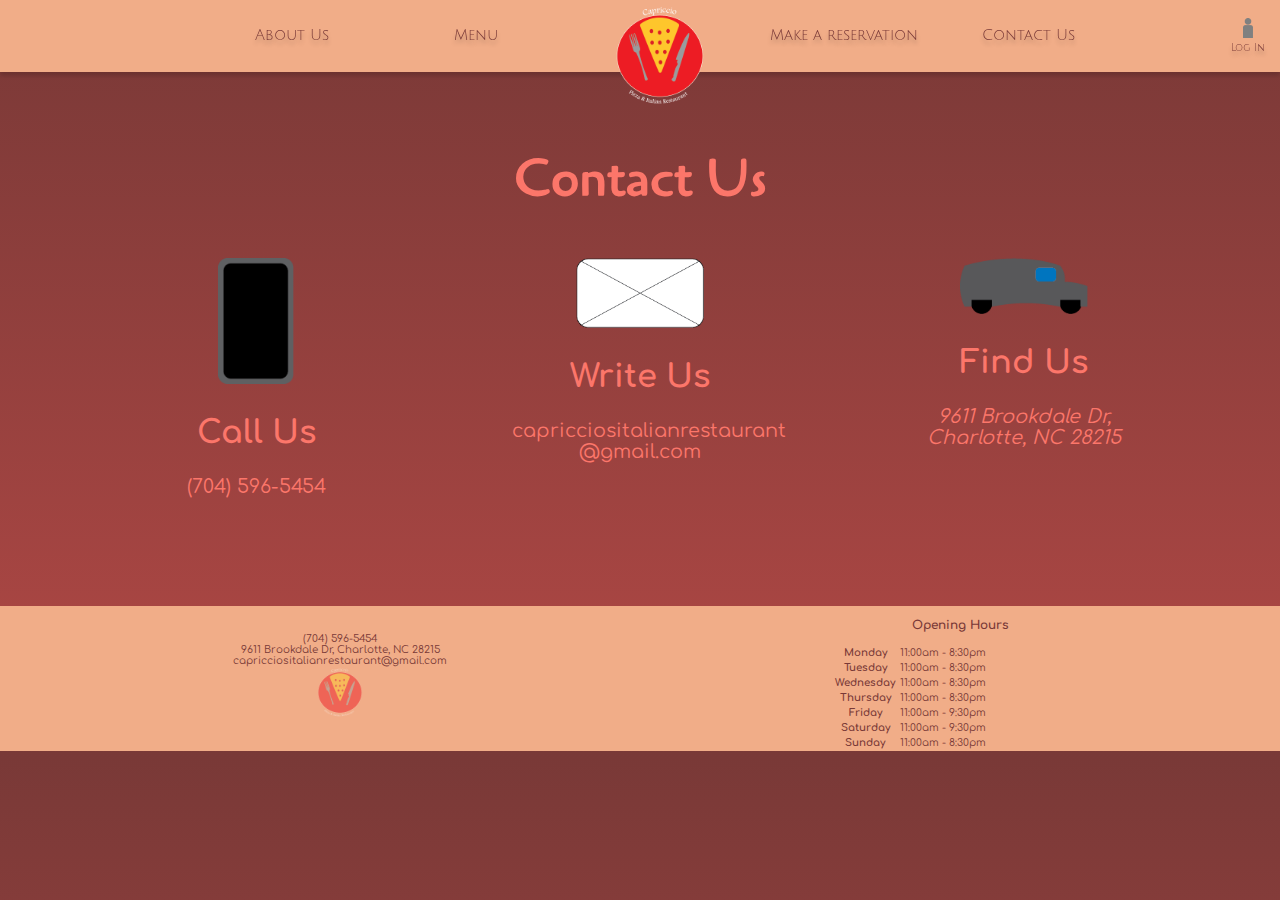
<file: contact.html>
<!DOCTYPE html>
<html lang="en">

<head>
    <meta charset="UTF-8">
    <meta http-equiv="X-UA-Compatible" content="IE=edge">
    <meta name="viewport" content="width=device-width, initial-scale=1.0">
    <link rel="stylesheet" href="./styles/main_sheet.css">
    <link rel="stylesheet" href="./styles/navbar.css">
    <link rel="stylesheet" href="./styles/contact.css">
    <link rel="stylesheet" href="./styles/footer.css">    
    <link rel="font" href="./fonts/JuliusSansOne-Regular.ttf">
    <link rel="font" href="./fonts/Comfortaa-VariableFont_wght.ttf"> 
    <!--IMPORT JQUERY-->
    <script src="https://ajax.googleapis.com/ajax/libs/jquery/3.6.1/jquery.min.js"></script>
    <script src="./scripts/navbar.js"></script>
    <title>Capriccio | Contact Us</title>
</head>


<body>

    <!--Header with Navbar present on nearly every page-->
    <header>
        <nav>
            <ul class="nav_links">
                <li class="nav_link"><a href="aboutUs.html">About Us</a></li>
                <li class="nav_link"><a href="menu.html">Menu</a></li>
                <li class ="nav_link"><a href="index.html"><img src="./images/logo.png" alt="capriccio_logo"></a></li>    
                <li class="nav_link"><a href="reservations_costumer.html">Make a reservation</a></li>
                <li class="nav_link"><a href="contact.html">Contact Us</a></li>
            </ul>
        </nav>
        <span class="log_in">
            <img src="./images/logInImage.png" alt="log_in_image">
            <a href="./logIn.html">Log In</a>
        </span>
    </header>
    
    <!--Main content of the webpage-->
    
    <main>
        <h1>Contact Us</h1>                
        <div class="container">
            <section class="element">
                <div class="img_container">
                    <img id="phone_img" class="contact_img" src="./images/phone.png" alt="phone_number">
                </div>                
                <h2>Call Us</h2>
                <p>(704) 596-5454</p>
            </section>      
            <section class="element">
                <div class="img_container">
                    <img class = "contact_img" src="./images/mail.png" alt="e_mail">
                </div>                
                <h2>Write Us</h2>
                <p>capricciositalianrestaurant
                    @gmail.com</p>
            </section>  
            <section>                
                <div class="img_container">
                    <img class = "contact_img" src="./images/car.png" alt="address">
                </div>                
                <h2>Find Us</h2>
                <address>9611 Brookdale Dr, Charlotte, NC 28215</address>
            </section>
        </div>    
    </main>

  <!---->  <!--Footer present on nearly every page-->
    <footer>
        <div class="container" >
            <section id="foot_info_sec">
                <ul>
                    <li>(704) 596-5454</li>
                    <li>9611 Brookdale Dr, Charlotte, NC 28215</li>
                    <li>capricciositalianrestaurant@gmail.com</li>
                    <li><img src="./images/logo.png" alt="logo_image"></li>
                </ul>
            </section>
            <section id="foot_hours_sec">
                <h3>Opening Hours</h3>
                <table>
                    <tr>
                        <th>Monday</th>
                        <td>11:00am - 8:30pm</td>
                    </tr>
                    <tr>
                        <th>Tuesday</th>
                        <td>11:00am - 8:30pm</td>
                    </tr>
                    <tr>
                        <th>Wednesday</th>
                        <td>11:00am - 8:30pm</td>
                    </tr>
                    <tr>
                        <th>Thursday</th>
                        <td>11:00am - 8:30pm</td>
                    </tr>
                    <tr>
                        <th>Friday</th>
                        <td>11:00am - 9:30pm</td>
                    </tr>
                    <tr>
                        <th>Saturday</th>
                        <td>11:00am - 9:30pm</td>
                    </tr>
                    <tr>
                        <th>Sunday</th>
                        <td>11:00am - 8:30pm</td>
                    </tr>
                </table>
            </section>
        </div>
    </footer>
</body>

</html>
</file>
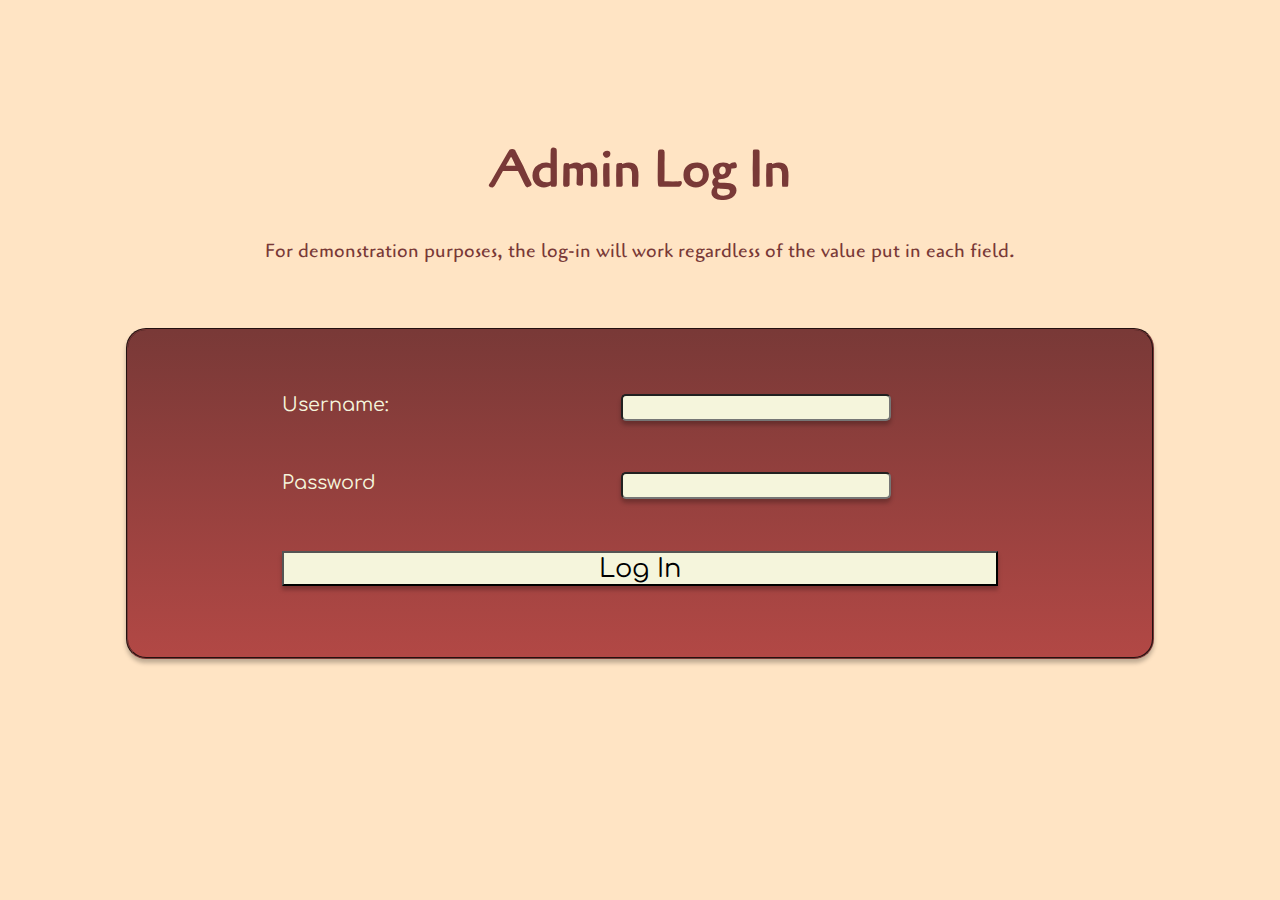
<file: logIn.html>
<!DOCTYPE html>
<html lang="en">
<head>
    <meta charset="UTF-8">
    <meta http-equiv="X-UA-Compatible" content="IE=edge">
    <meta name="viewport" content="width=device-width, initial-scale=1.0">
    <link rel="stylesheet" href="styles/login.css">
    <title>Capriccio | Admin | Log-In</title>
    <script src="https://ajax.googleapis.com/ajax/libs/jquery/3.6.1/jquery.min.js"></script>
    <script src="./scripts/login.js"></script>
</head>

<body>    
    <main>
        <div id="title_section">
            <h1>Admin Log In</h1>
            <p>For demonstration purposes, the log-in will work regardless of the value put in each field.</p>
        </div>        
        <form action="#">
            <div class="field">
                <label for="username">Username: </label>
                <input type="text" name='username' id='username' required>
            </div>            
            <div class="field">
                <label for="password">Password</label>
                <input type="password" name="password" id="password" required>    
            </div>            
            <button id="login_btn">Log In</button>
        </form>
    </main>
</body>

</html>
</file>
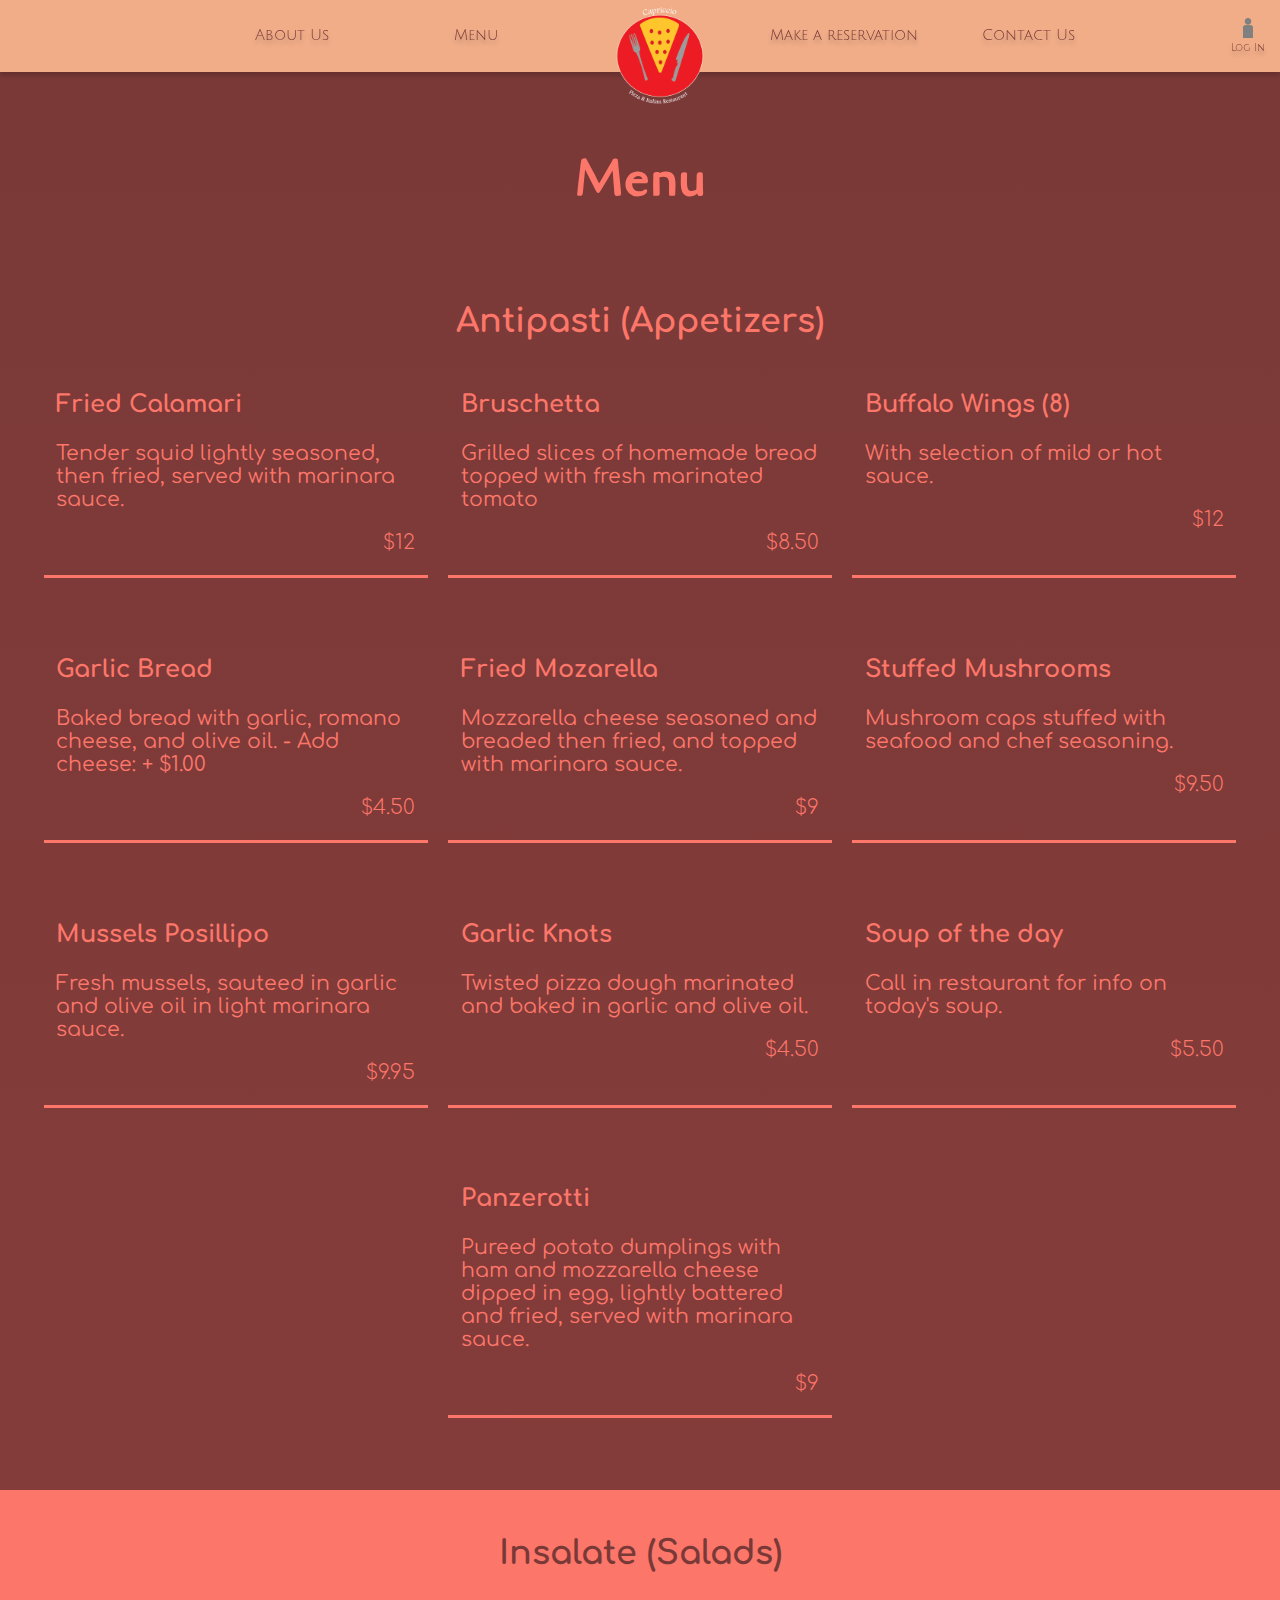
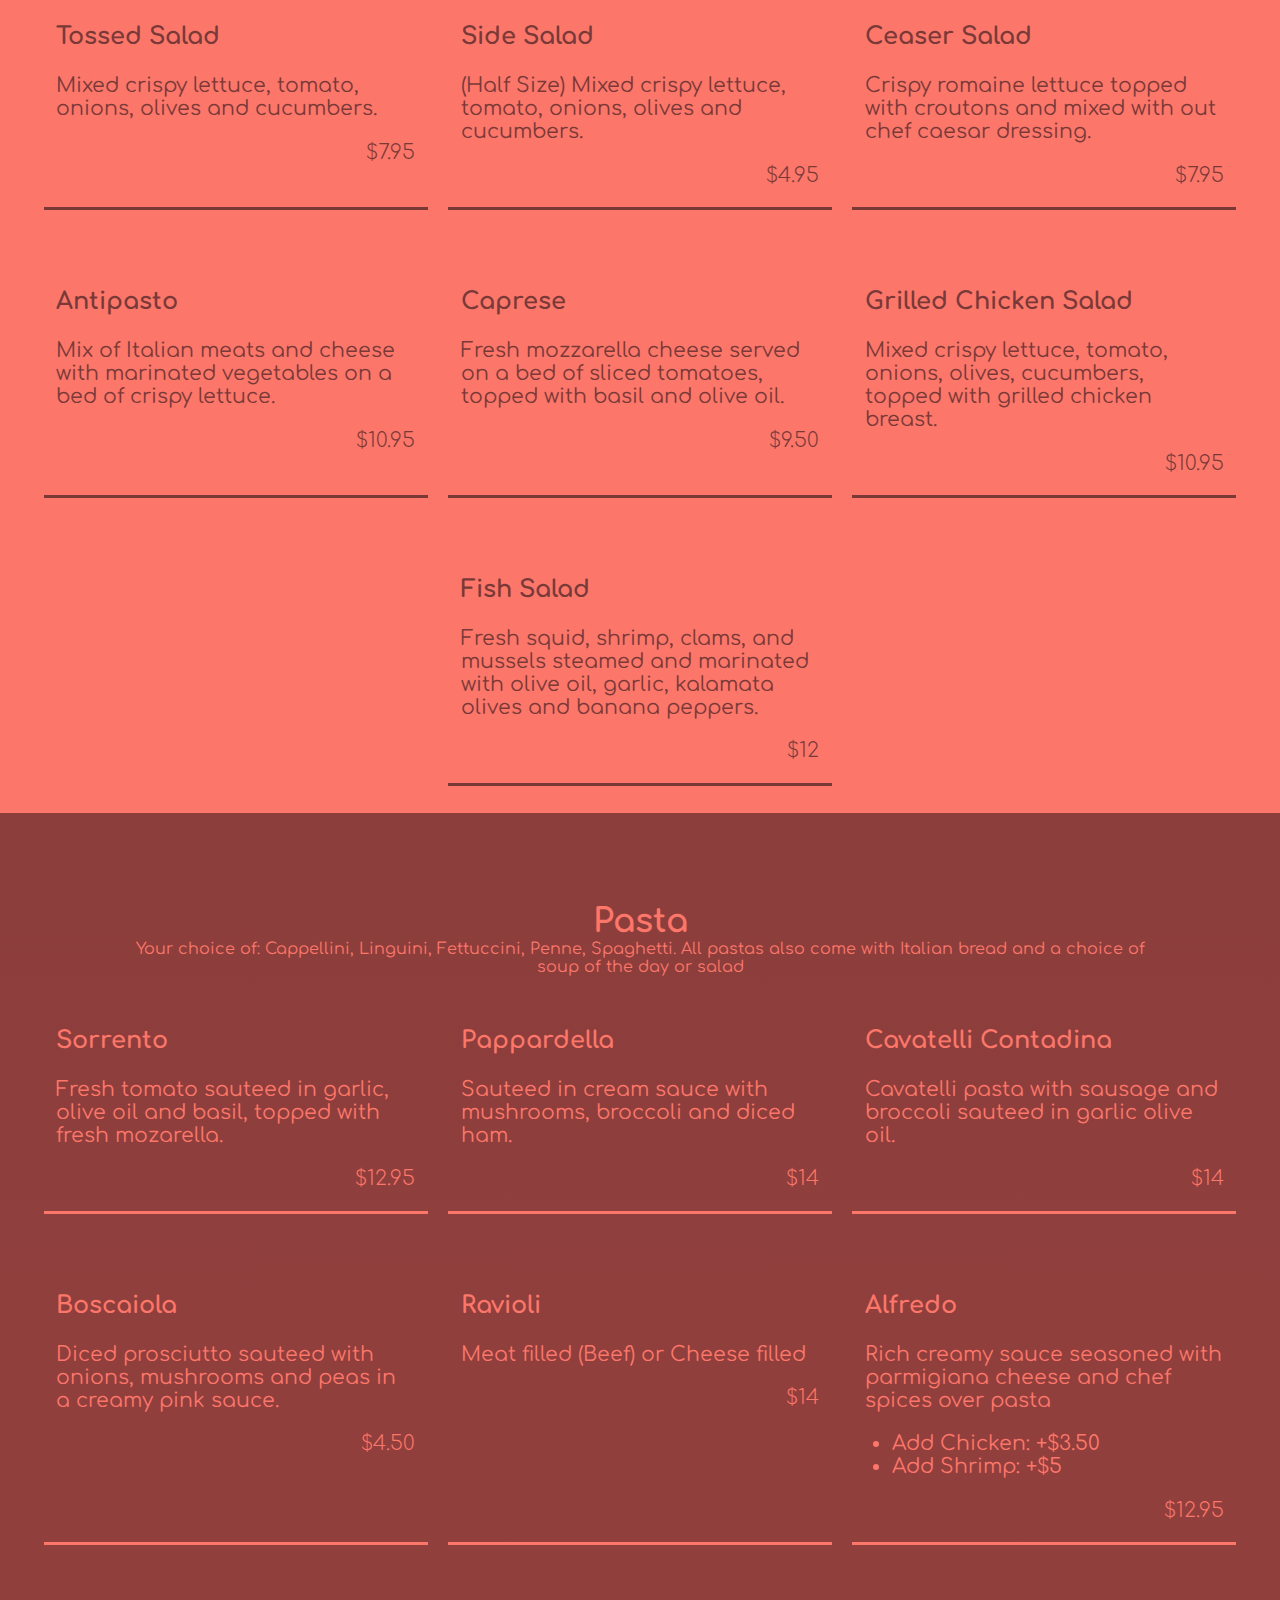
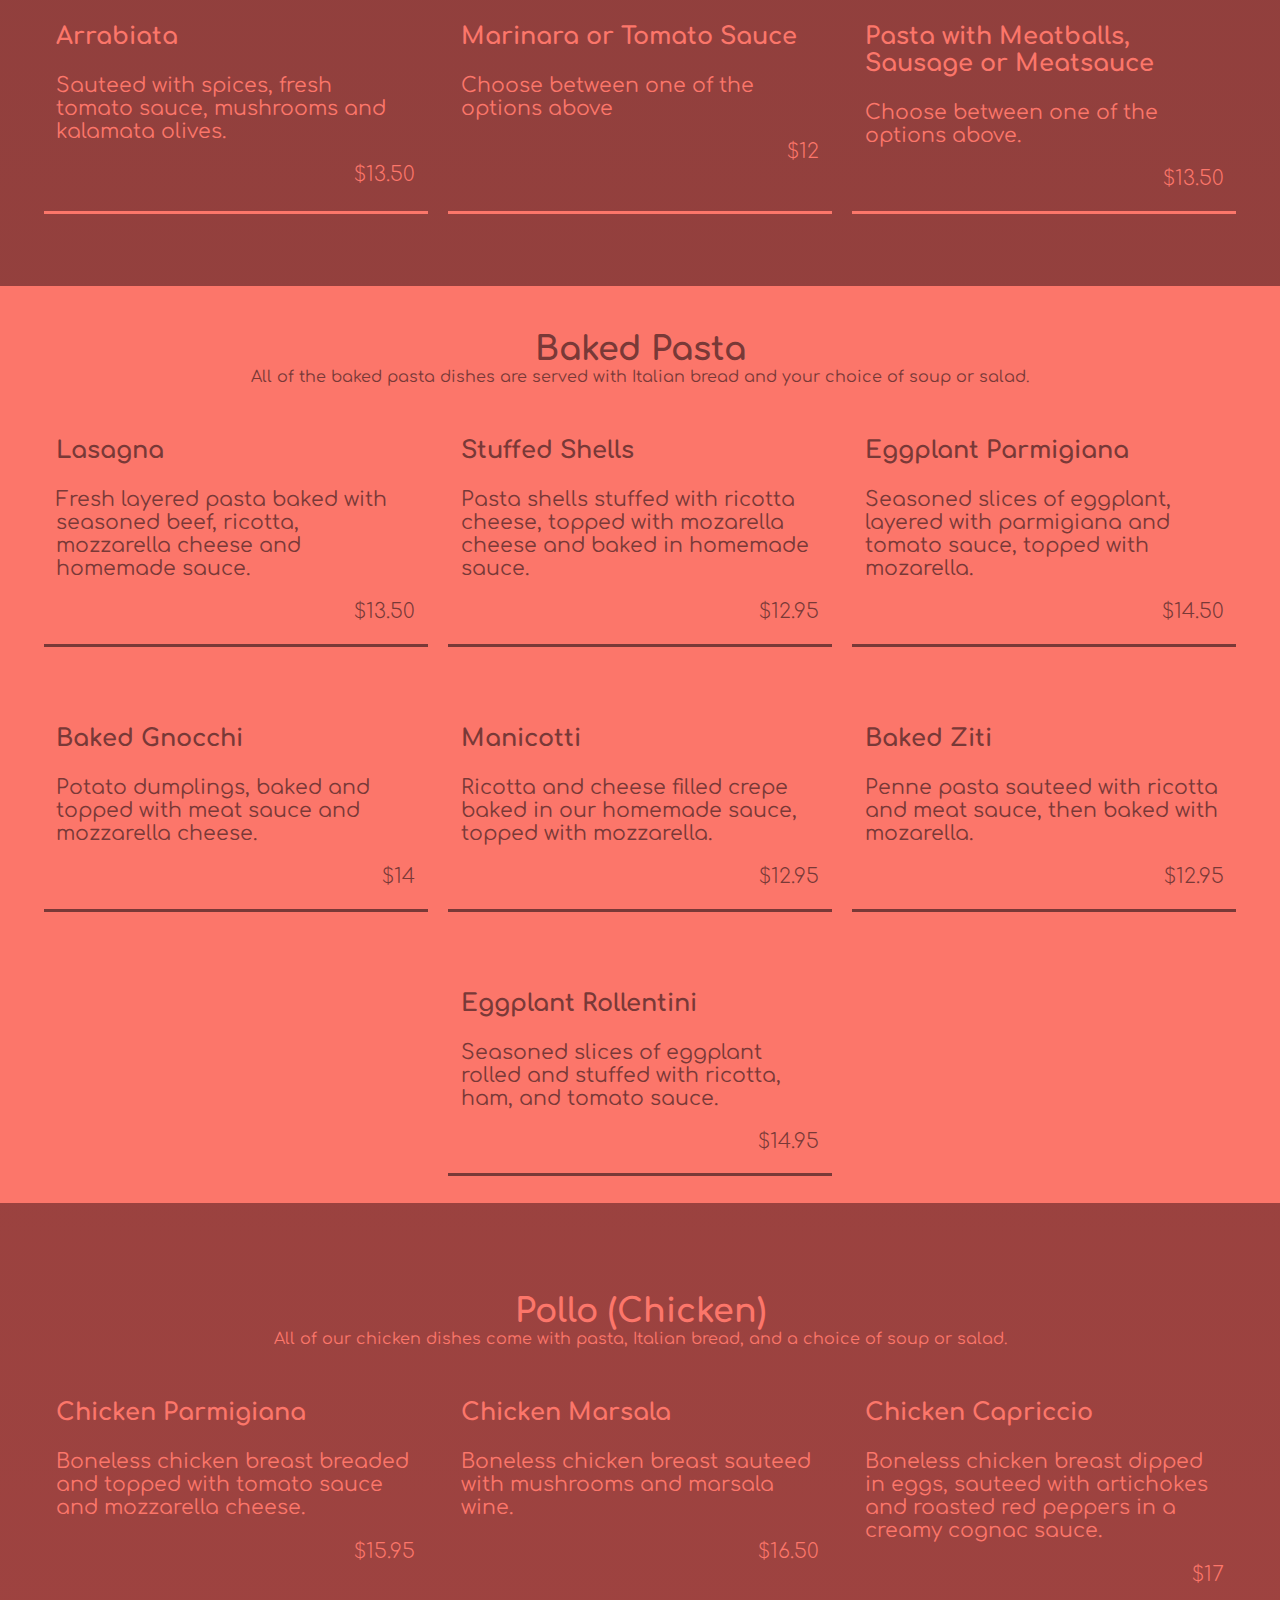
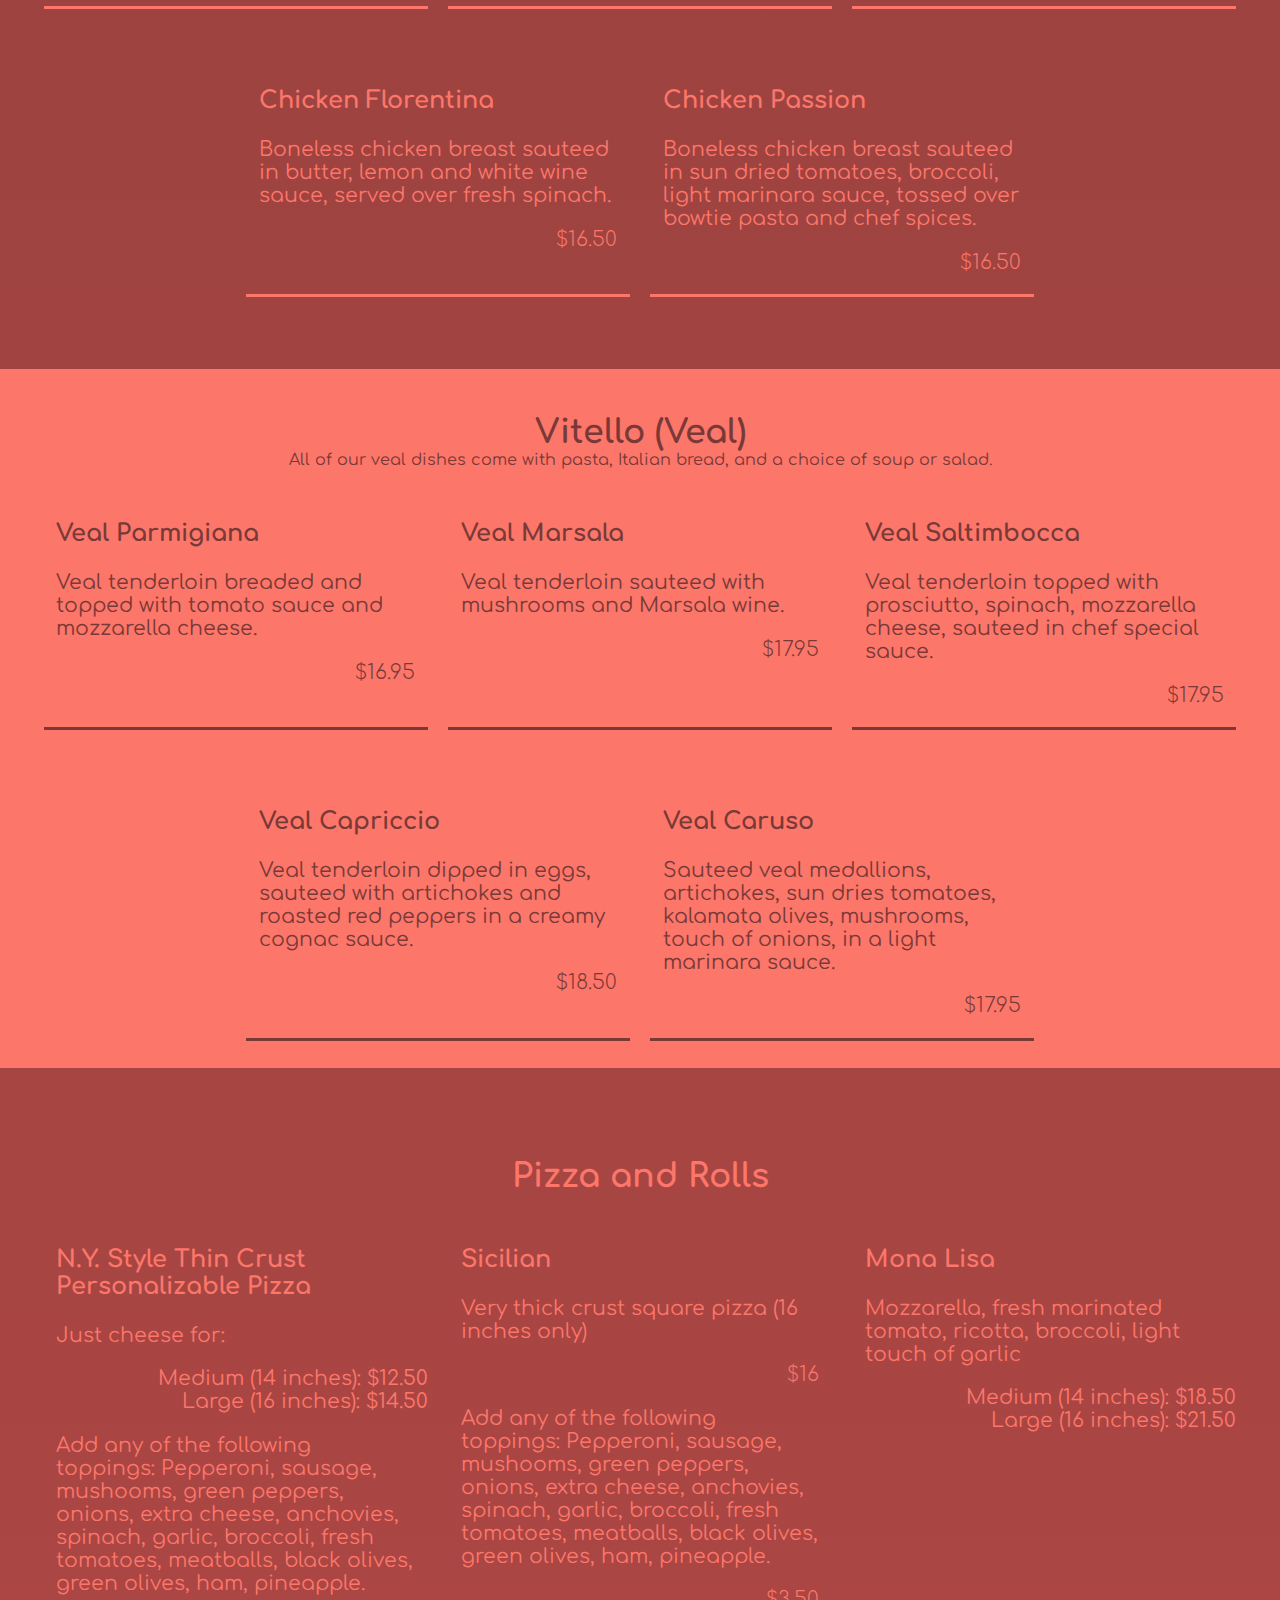
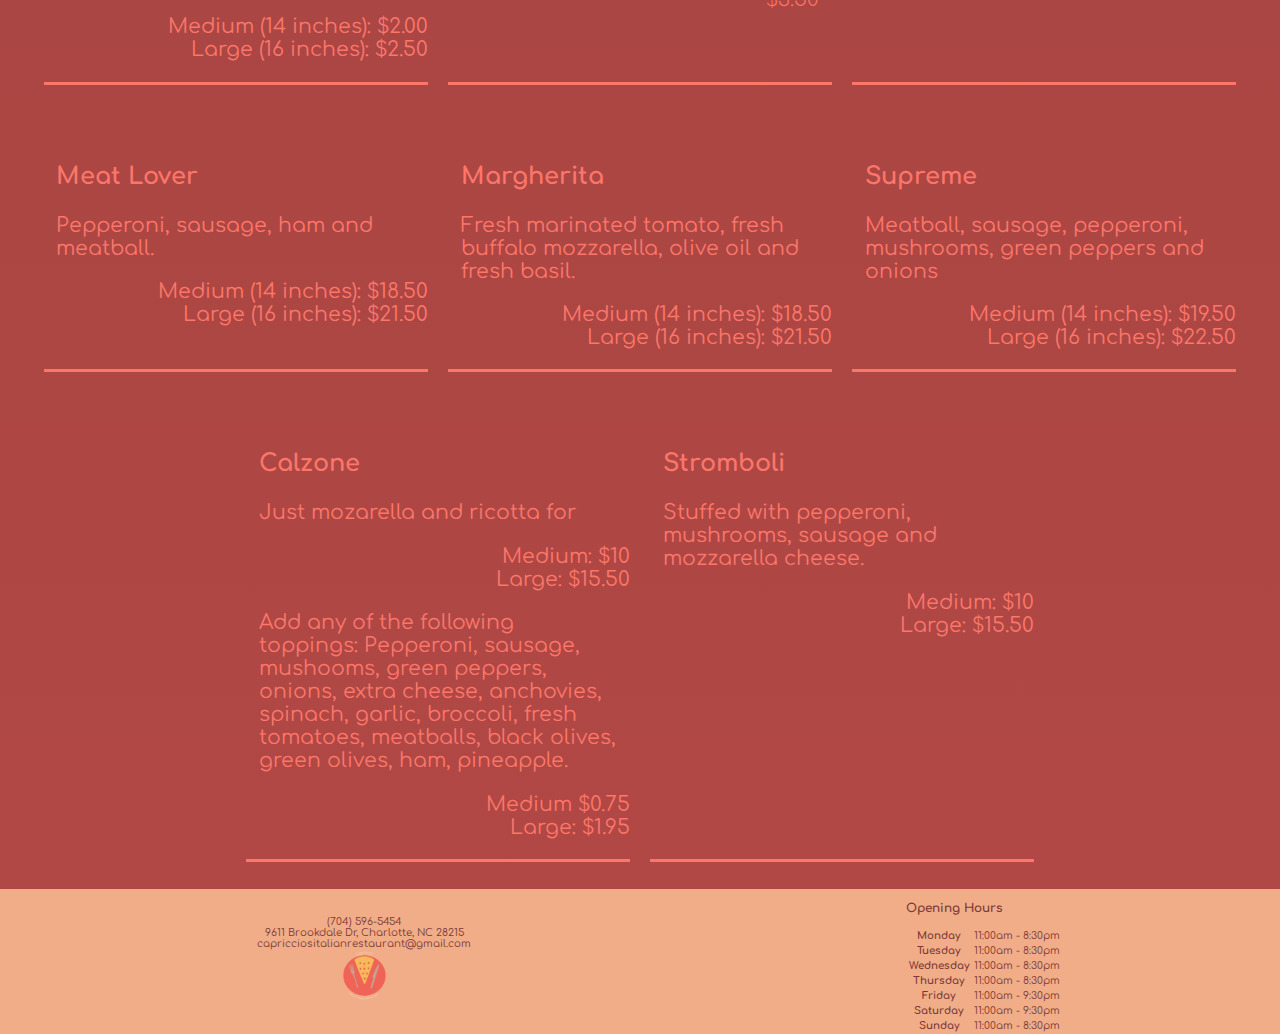
<file: menu.html>
<!DOCTYPE html>
<html lang="en">

<head>
    <meta charset="UTF-8">
    <meta http-equiv="X-UA-Compatible" content="IE=edge">
    <meta name="viewport" content="width=device-width, initial-scale=1.0">
    <link rel="stylesheet" href="./styles/main_sheet.css">
    <link rel="stylesheet" href="./styles/navbar.css">
    <link rel="stylesheet" href="./styles/menu.css">
    <link rel="stylesheet" href="./styles/footer.css">    
    <link rel="font" href="./fonts/JuliusSansOne-Regular.ttf">
    <link rel="font" href="./fonts/Comfortaa-VariableFont_wght.ttf"> 
    <!--IMPORT JQUERY-->
    <script src="https://ajax.googleapis.com/ajax/libs/jquery/3.6.1/jquery.min.js"></script>
    <script src="./scripts/navbar.js"></script>
    <title>Capriccio | Menu</title>
</head>


<body>

    <!--Header with Navbar present on nearly every page-->
    <header>
        <nav>
            <ul class="nav_links">
                <li class="nav_link"><a href="aboutUs.html">About Us</a></li>
                <li class="nav_link"><a href="menu.html">Menu</a></li>
                <li class ="nav_link"><a href="index.html"><img src="./images/logo.png" alt="capriccio_logo"></a></li>    
                <li class="nav_link"><a href="reservations_costumer.html">Make a reservation</a></li>
                <li class="nav_link"><a href="contact.html">Contact Us</a></li>
            </ul>
        </nav>
        <span class="log_in">
            <img src="./images/logInImage.png" alt="log_in_image">
            <a href="./logIn.html">Log In</a>
        </span>
    </header>
    
    <!--Main content of the webpage-->
    
    <main>
        <h1>Menu</h1>
        <div class="menu_container">
            <section class="menu_section" id="appetizer_section">
                <h2 class="section_header">Antipasti (Appetizers)</h2>
                <div class="dish_container">
                    <h3 class="dish_name">Fried Calamari</h3>
                    <p class="dish_decription">Tender squid lightly seasoned, then fried, served with marinara sauce.</p>
                    <p class="dish_price">$12</p>
                </div>
                <div class="dish_container">
                    <h3 class="dish_name">Bruschetta</h3>
                    <p class="dish_decription">Grilled slices of homemade bread topped with fresh marinated tomato</p>
                    <p class="dish_price">$8.50</p>
                </div>
                <div class="dish_container">
                    <h3 class="dish_name">Buffalo Wings (8)</h3>
                    <p class="dish_decription">With selection of mild or hot sauce.</p>
                    <p class="dish_price">$12</p>
                </div>
                <div class="dish_container">
                    <h3 class="dish_name">Garlic Bread</h3>
                    <p class="dish_decription">Baked bread with garlic, romano cheese, and olive oil. - Add cheese: + $1.00</p>
                    <p class="dish_price">$4.50</p>
                </div>
                <div class="dish_container">
                    <h3 class="dish_name">Fried Mozarella</h3>
                    <p class="dish_decription">Mozzarella cheese seasoned and breaded then fried, and topped with marinara sauce.</p>
                    <p class="dish_price">$9</p>
                </div>
                <div class="dish_container">
                    <h3 class="dish_name">Stuffed Mushrooms</h3>
                    <p class="dish_decription">Mushroom caps stuffed with seafood and chef seasoning.</p>
                    <p class="dish_price">$9.50</p>
                </div>
                <div class="dish_container">
                    <h3 class="dish_name">Mussels Posillipo</h3>
                    <p class="dish_decription">Fresh mussels, sauteed in garlic and olive oil in light marinara sauce.</p>
                    <p class="dish_price">$9.95</p>
                </div>
                <div class="dish_container">
                    <h3 class="dish_name">Garlic Knots</h3>
                    <p class="dish_decription">Twisted pizza dough marinated and baked in garlic and olive oil.</p>
                    <p class="dish_price">$4.50</p>
                </div>
                <div class="dish_container">
                    <h3 class="dish_name">Soup of the day</h3>
                    <p class="dish_decription">Call in restaurant for info on today's soup.</p>
                    <p class="dish_price">$5.50</p>
                </div>
                <div class="dish_container">
                    <h3 class="dish_name">Panzerotti</h3>
                    <p class="dish_decription">Pureed potato dumplings with ham and mozzarella cheese dipped in egg, lightly battered and fried, served with marinara sauce.</p>
                    <p class="dish_price">$9</p>
                </div>
            </section>
            <section class="menu_section" id="salad_section">
                <h2 class="section_header">Insalate (Salads)</h2>
                <div class="dish_container">
                    <h3 class="dish_name">Tossed Salad</h3>
                    <p class="dish_decription">Mixed crispy lettuce, tomato, onions, olives and cucumbers.</p>
                    <p class="dish_price">$7.95</p>
                </div>
                <div class="dish_container">
                    <h3 class="dish_name">Side Salad</h3>
                    <p class="dish_decription">(Half Size) Mixed crispy lettuce, tomato, onions, olives and cucumbers.</p>
                    <p class="dish_price">$4.95</p>
                </div>
                <div class="dish_container">
                    <h3 class="dish_name">Ceaser Salad</h3>
                    <p class="dish_decription">Crispy romaine lettuce topped with croutons and mixed with out chef caesar dressing.</p>
                    <p class="dish_price">$7.95</p>
                </div>
                <div class="dish_container">
                    <h3 class="dish_name">Antipasto</h3>
                    <p class="dish_decription">Mix of Italian meats and cheese with marinated vegetables on a bed of crispy lettuce.</p>
                    <p class="dish_price">$10.95</p>
                </div>
                <div class="dish_container">
                    <h3 class="dish_name">Caprese</h3>
                    <p class="dish_decription">Fresh mozzarella cheese served on a bed of sliced tomatoes, topped with basil and olive oil.</p>
                    <p class="dish_price">$9.50</p>
                </div>
                <div class="dish_container">
                    <h3 class="dish_name">Grilled Chicken Salad</h3>
                    <p class="dish_decription">Mixed crispy lettuce, tomato, onions, olives, cucumbers, topped with grilled chicken breast.</p>
                    <p class="dish_price">$10.95</p>
                </div>
                <div class="dish_container">
                    <h3 class="dish_name">Fish Salad</h3>
                    <p class="dish_decription">Fresh squid, shrimp, clams, and mussels steamed and marinated with olive oil, garlic, kalamata olives and banana peppers.</p>
                    <p class="dish_price">$12</p>
                </div>
            </section>            
            <section class="menu_section" id="pasta_section">
                <h2 class="section_header">Pasta</h2>
                <p class="section_description">Your choice of: Cappellini, Linguini, Fettuccini, Penne, Spaghetti. All pastas also come with Italian bread and a choice of soup of the day or salad</p>
                <div class="dish_container">
                    <h3 class="dish_name">Sorrento</h3>
                    <p class="dish_decription">Fresh tomato sauteed in garlic, olive oil and basil, topped with fresh mozarella.</p>
                    <p class="dish_price">$12.95</p>
                </div>
                <div class="dish_container">
                    <h3 class="dish_name">Pappardella</h3>
                    <p class="dish_decription">Sauteed in cream sauce with mushrooms, broccoli and diced ham.</p>
                    <p class="dish_price">$14</p>
                </div>
                <div class="dish_container">
                    <h3 class="dish_name">Cavatelli Contadina</h3>
                    <p class="dish_decription">Cavatelli pasta with sausage and broccoli sauteed in garlic olive oil.</p>
                    <p class="dish_price">$14</p>
                </div>
                <div class="dish_container">
                    <h3 class="dish_name">Boscaiola</h3>
                    <p class="dish_decription">Diced prosciutto sauteed with onions, mushrooms and peas in a creamy pink sauce.</p>
                    <p class="dish_price">$4.50</p>
                </div>
                <div class="dish_container">
                    <h3 class="dish_name">Ravioli</h3>
                    <p class="dish_decription">Meat filled (Beef) or Cheese filled</p>
                    <p class="dish_price">$14</p>
                </div>
                <div class="dish_container">
                    <h3 class="dish_name">Alfredo</h3>
                    <p class="dish_decription">Rich creamy sauce seasoned with parmigiana cheese and chef spices over pasta
                        <ul>
                            <li>Add Chicken: +$3.50</li>
                            <li>Add Shrimp:  +$5</li>
                        </ul>
                    </p>
                    <p class="dish_price">$12.95</p>
                </div>
                <div class="dish_container">
                    <h3 class="dish_name">Arrabiata</h3>
                    <p class="dish_decription">Sauteed with spices, fresh tomato sauce, mushrooms and kalamata olives.</p>
                    <p class="dish_price">$13.50</p>
                </div>
                <div class="dish_container">
                    <h3 class="dish_name">Marinara or Tomato Sauce</h3>
                    <p class="dish_decription">Choose between one of the options above</p>
                    <p class="dish_price">$12</p>
                </div>
                <div class="dish_container">
                    <h3 class="dish_name">Pasta with Meatballs, Sausage or Meatsauce</h3>
                    <p class="dish_decription">Choose between one of the options above.</p>
                    <p class="dish_price">$13.50</p>
                </div>
            </section>
            <section class="menu_section" id="bakedpasta_section">
                <h2 class="section_header">Baked Pasta</h2>
                <p class="section_description">All of the baked pasta dishes are served with Italian bread and your choice of soup or salad.</p>
                <div class="dish_container">
                    <h3 class="dish_name">Lasagna</h3>
                    <p class="dish_decription">Fresh layered pasta baked with seasoned beef, ricotta, mozzarella cheese and homemade sauce.</p>
                    <p class="dish_price">$13.50</p>
                </div>
                <div class="dish_container">
                    <h3 class="dish_name">Stuffed Shells</h3>
                    <p class="dish_decription">Pasta shells stuffed with ricotta cheese, topped with mozarella cheese and baked in homemade sauce.</p>
                    <p class="dish_price">$12.95</p>
                </div>
                <div class="dish_container">
                    <h3 class="dish_name">Eggplant Parmigiana</h3>
                    <p class="dish_decription">Seasoned slices of eggplant, layered with parmigiana and tomato sauce, topped with mozarella.</p>
                    <p class="dish_price">$14.50</p>
                </div>
                <div class="dish_container">
                    <h3 class="dish_name">Baked Gnocchi</h3>
                    <p class="dish_decription">Potato dumplings, baked and topped with meat sauce and mozzarella cheese.</p>
                    <p class="dish_price">$14</p>
                </div>
                <div class="dish_container">
                    <h3 class="dish_name">Manicotti</h3>
                    <p class="dish_decription">Ricotta and cheese filled crepe baked in our homemade sauce, topped with mozzarella.</p>
                    <p class="dish_price">$12.95</p>
                </div>
                <div class="dish_container">
                    <h3 class="dish_name">Baked Ziti</h3>
                    <p class="dish_decription">Penne pasta sauteed with ricotta and meat sauce, then baked with mozarella.                        
                    </p>
                    <p class="dish_price">$12.95</p>
                </div>
                <div class="dish_container">
                    <h3 class="dish_name">Eggplant Rollentini</h3>
                    <p class="dish_decription">Seasoned slices of eggplant rolled and stuffed with ricotta, ham, and tomato sauce.</p>
                    <p class="dish_price">$14.95</p>
                </div>                
            </section>            
            <section class="menu_section" id="chicken_section">
                <h2 class="section_header">Pollo (Chicken)</h2>
                <p class="section_description">All of our chicken dishes come with pasta, Italian bread, and a choice of soup or salad.</p>
                <div class="dish_container">
                    <h3 class="dish_name">Chicken Parmigiana</h3>
                    <p class="dish_decription">Boneless chicken breast breaded and topped with tomato sauce and mozzarella cheese.</p>
                    <p class="dish_price">$15.95</p>
                </div>
                <div class="dish_container">
                    <h3 class="dish_name">Chicken Marsala</h3>
                    <p class="dish_decription">Boneless chicken breast sauteed with mushrooms and marsala wine.</p>
                    <p class="dish_price">$16.50</p>
                </div>
                <div class="dish_container">
                    <h3 class="dish_name">Chicken Capriccio</h3>
                    <p class="dish_decription">Boneless chicken breast dipped in eggs, sauteed with artichokes and roasted red peppers in a creamy cognac sauce.</p>
                    <p class="dish_price">$17</p>
                </div>
                <div class="dish_container">
                    <h3 class="dish_name">Chicken Florentina</h3>
                    <p class="dish_decription">Boneless chicken breast sauteed in butter, lemon and white wine sauce, served over fresh spinach.</p>
                    <p class="dish_price">$16.50</p>
                </div>                
                <div class="dish_container">
                    <h3 class="dish_name">Chicken Passion</h3>
                    <p class="dish_decription">Boneless chicken breast sauteed in sun dried tomatoes, broccoli, light marinara sauce, tossed over bowtie pasta and chef spices.</p>
                    <p class="dish_price">$16.50</p>
                </div>              

            </section>
            <section class="menu_section" id="veal_section">
                <h2 class="section_header">Vitello (Veal)</h2>
                <p class="section_description">All of our veal dishes come with pasta, Italian bread, and a choice of soup or salad.</p>
                <div class="dish_container">
                    <h3 class="dish_name">Veal Parmigiana</h3>
                    <p class="dish_decription">Veal tenderloin breaded and topped with tomato sauce and mozzarella cheese.</p>
                    <p class="dish_price">$16.95</p>
                </div>
                <div class="dish_container">
                    <h3 class="dish_name">Veal Marsala</h3>
                    <p class="dish_decription">Veal tenderloin sauteed with mushrooms and Marsala wine.</p>
                    <p class="dish_price">$17.95</p>
                </div>
                <div class="dish_container">
                    <h3 class="dish_name">Veal Saltimbocca</h3>
                    <p class="dish_decription">Veal tenderloin topped with prosciutto, spinach, mozzarella cheese, sauteed in chef special sauce.</p>
                    <p class="dish_price">$17.95</p>
                </div>
                <div class="dish_container">
                    <h3 class="dish_name">Veal Capriccio</h3>
                    <p class="dish_decription">Veal tenderloin dipped in eggs, sauteed with artichokes and roasted red peppers in a creamy cognac sauce.</p>
                    <p class="dish_price">$18.50</p>
                </div>                
                <div class="dish_container">
                    <h3 class="dish_name">Veal Caruso</h3>
                    <p class="dish_decription">Sauteed veal medallions, artichokes, sun dries tomatoes, kalamata olives, mushrooms, touch of onions, in a light marinara sauce.</p>
                    <p class="dish_price">$17.95</p>
                </div>           
            </section>     
            <section class="menu_section" id="pizza_section">
                <h2 class="section_header">Pizza and Rolls</h2>
                <div class="dish_container pizza_dish_container">
                    <h3 class="dish_name">N.Y. Style Thin Crust Personalizable Pizza</h3>
                    <p class="dish_description">Just cheese for:
                        <ul class="pizza_prices">
                            <li class="pizza_price_medium">Medium (14 inches): $12.50</li>
                            <li class="pizza_price_large">Large (16 inches): $14.50</li>
                        </ul>
                    </p>
                    <p class="toppings">
                        Add any of the following toppings: Pepperoni, sausage, mushooms, green peppers, onions, extra cheese, anchovies, spinach, garlic, broccoli, fresh tomatoes, meatballs, black olives, green olives, ham, pineapple.
                        <ul class="topping_prices">
                            <li class="pizza_price_medium">Medium (14 inches): $2.00</li>
                            <li class="pizza_price_large">Large (16 inches): $2.50</li>
                        </ul>
                    </p>
                </div>
                <div class="dish_container pizza_dish_container">
                    <h3 class="dish_name">Sicilian</h3>
                    <p class="dish_description">Very thick crust square pizza (16 inches only)</p>
                    <p class="dish_price">$16</p>
                    <p class="toppings">
                        Add any of the following toppings: Pepperoni, sausage, mushooms, green peppers, onions, extra cheese, anchovies, spinach, garlic, broccoli, fresh tomatoes, meatballs, black olives, green olives, ham, pineapple.
                        <p class="dish_price">$3.50</p>
                    </p>
                </div>
                <div class="dish_container pizza_dish_container">
                    <h3 class="dish_name">Mona Lisa</h3>
                    <p class="dish_description">Mozzarella, fresh marinated tomato, ricotta, broccoli, light touch of garlic</p>
                    <ul class="pizza_prices">
                        <li class="pizza_price_medium">Medium (14 inches): $18.50</li>
                        <li class="pizza_price_large">Large (16 inches): $21.50</li>
                    </ul>                    
                </div>
                <div class="dish_container pizza_dish_container">
                    <h3 class="dish_name">Meat Lover</h3>
                    <p class="dish_description">Pepperoni, sausage, ham and meatball.</p>
                    <ul class="pizza_prices">
                        <li class="pizza_price_medium">Medium (14 inches): $18.50</li>
                        <li class="pizza_price_large">Large (16 inches): $21.50</li>
                    </ul>                    
                </div>
                <div class="dish_container pizza_dish_container">
                    <h3 class="dish_name">Margherita</h3>
                    <p class="dish_description">Fresh marinated tomato, fresh buffalo mozzarella, olive oil and fresh basil.</p>
                    <ul class="pizza_prices">
                        <li class="pizza_price_medium">Medium (14 inches): $18.50</li>
                        <li class="pizza_price_large">Large (16 inches): $21.50</li>
                    </ul>                    
                </div>
                <div class="dish_container pizza_dish_container">
                    <h3 class="dish_name">Supreme</h3>
                    <p class="dish_description">Meatball, sausage, pepperoni, mushrooms, green peppers and onions</p>
                    <ul class="pizza_prices">
                        <li class="pizza_price_medium">Medium (14 inches): $19.50</li>
                        <li class="pizza_price_large">Large (16 inches): $22.50</li>
                    </ul>                    
                </div>      
                <div class="dish_container pizza_dish_container">
                    <h3 class="dish_name">Calzone</h3>
                    <p class="dish_description">Just mozarella and ricotta for </p>
                    <ul class="pizza_prices">
                        <li class="pizza_price_medium">Medium: $10</li>
                        <li class="pizza_price_large">Large: $15.50</li>
                    </ul>
                    <p class="toppings">
                        Add any of the following toppings: Pepperoni, sausage, mushooms, green peppers, onions, extra cheese, anchovies, spinach, garlic, broccoli, fresh tomatoes, meatballs, black olives, green olives, ham, pineapple.
                        <ul class="topping_prices">
                            <li class="pizza_price_medium">Medium $0.75</li>
                            <li class="pizza_price_large">Large: $1.95</li>
                        </ul>
                    </p>
                </div>          
                <div class="dish_container pizza_dish_container">
                    <h3 class="dish_name">Stromboli</h3>
                    <p class="dish_description">Stuffed with pepperoni, mushrooms, sausage and mozzarella cheese.</p>
                    <ul class="pizza_prices">
                        <li class="pizza_price_medium">Medium: $10</li>
                        <li class="pizza_price_large">Large: $15.50</li>
                    </ul>                    
                </div>          
            </section>
        </div>
            
    </main>

  <!---->  <!--Footer present on nearly every page-->
    <footer>
        <div class="container" >
            <section id="foot_info_sec">
                <ul>
                    <li>(704) 596-5454</li>
                    <li>9611 Brookdale Dr, Charlotte, NC 28215</li>
                    <li>capricciositalianrestaurant@gmail.com</li>
                    <li><img src="./images/logo.png" alt="logo_image"></li>
                </ul>
            </section>
            <section id="foot_hours_sec">
                <h3>Opening Hours</h3>
                <table>
                    <tr>
                        <th>Monday</th>
                        <td>11:00am - 8:30pm</td>
                    </tr>
                    <tr>
                        <th>Tuesday</th>
                        <td>11:00am - 8:30pm</td>
                    </tr>
                    <tr>
                        <th>Wednesday</th>
                        <td>11:00am - 8:30pm</td>
                    </tr>
                    <tr>
                        <th>Thursday</th>
                        <td>11:00am - 8:30pm</td>
                    </tr>
                    <tr>
                        <th>Friday</th>
                        <td>11:00am - 9:30pm</td>
                    </tr>
                    <tr>
                        <th>Saturday</th>
                        <td>11:00am - 9:30pm</td>
                    </tr>
                    <tr>
                        <th>Sunday</th>
                        <td>11:00am - 8:30pm</td>
                    </tr>
                </table>
            </section>
        </div>
    </footer>
</body>

</html>
</file>
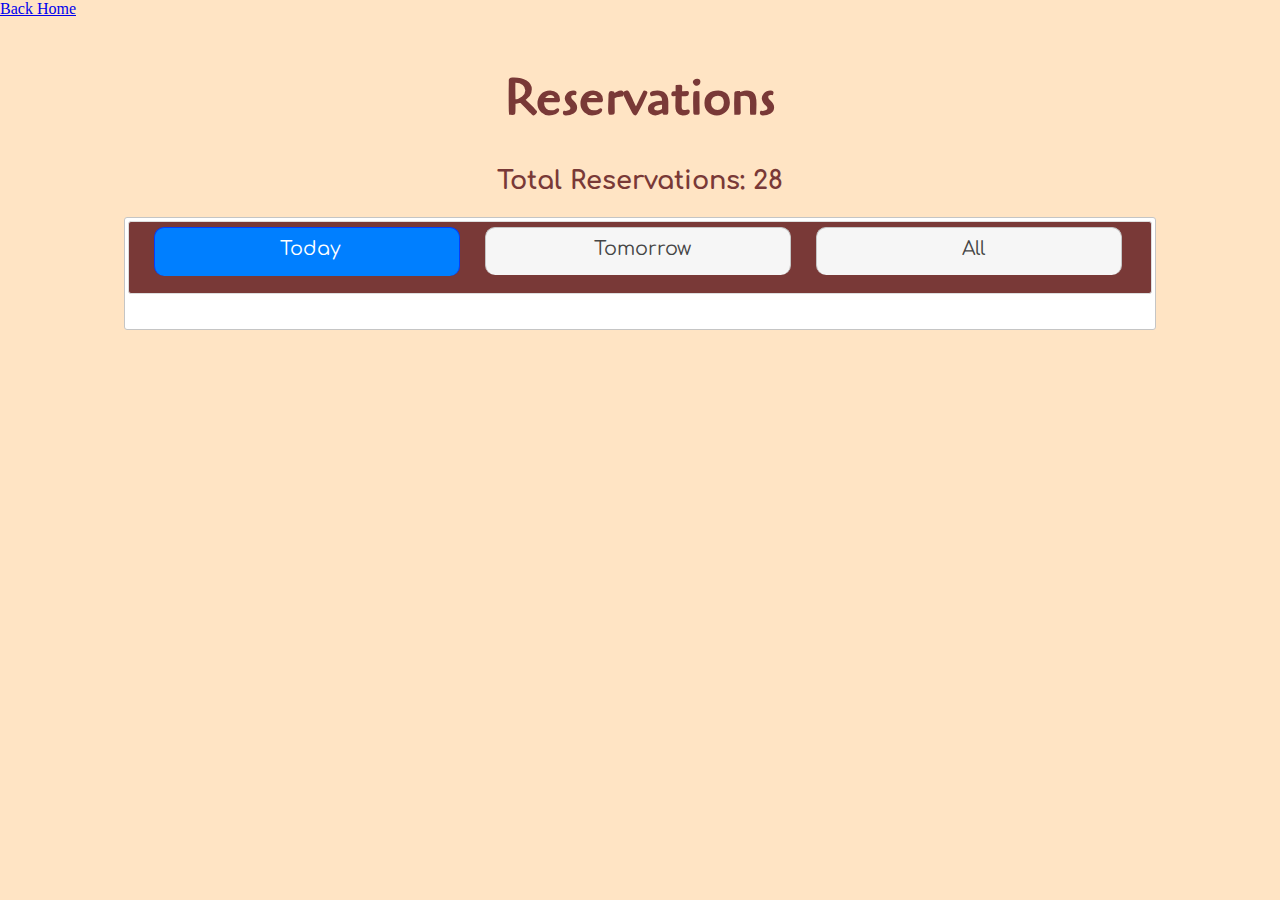
<file: reservations_admin.html>
<!DOCTYPE html>
<html lang="en">
<head>
    <meta charset="UTF-8">
    <meta http-equiv="X-UA-Compatible" content="IE=edge">
    <meta name="viewport" content="width=device-width, initial-scale=1.0">
    <link rel="stylesheet" href="./styles/jqueryui/jquery-ui.min.css">
    <link rel="stylesheet" href="./styles/jqueryui/jquery-ui.structure.min.css">
    <link rel="stylesheet" href="./styles/jqueryui/jquery-ui.theme.min.css">
    <link rel="stylesheet" href="./styles/reservation_admin.css">
    <!--IMPORT JQUERY-->
    <script src="https://ajax.googleapis.com/ajax/libs/jquery/3.6.1/jquery.min.js"></script>
    <!--IMPORT JQUERY UI AND WIDGETS-->
    <script src="./scripts/jquery-ui.min.js"></script>
    <script src="./scripts/reservations_admin.js"></script>
    <title>Capriccio | Admin | Reservations</title>
    
</head>

<body>
    <header>
        <a href="./index.html">Back Home</a>
    </header>
    <main>        
        <h1>Reservations</h1>
        <h2>Total Reservations: <span id="total_number_reservations"></span></h2>
        <div id='tabs_container'>
            <div id="tabs">
                <ul>
                    <li><a href="#today_reservation">Today</a></li>
                    <li><a href="#tomorrow_reservation">Tomorrow</a></li>
                    <li><a href="#all_reservation">All</a></li>
                </ul>
                <div id="today_reservation">
                </div>
                <div id="tomorrow_reservation">
                    
                </div>
                <div id="all_reservation">
                    
                </div>
            </div>
        </div>
    </main>
</body>

</html>
</file>
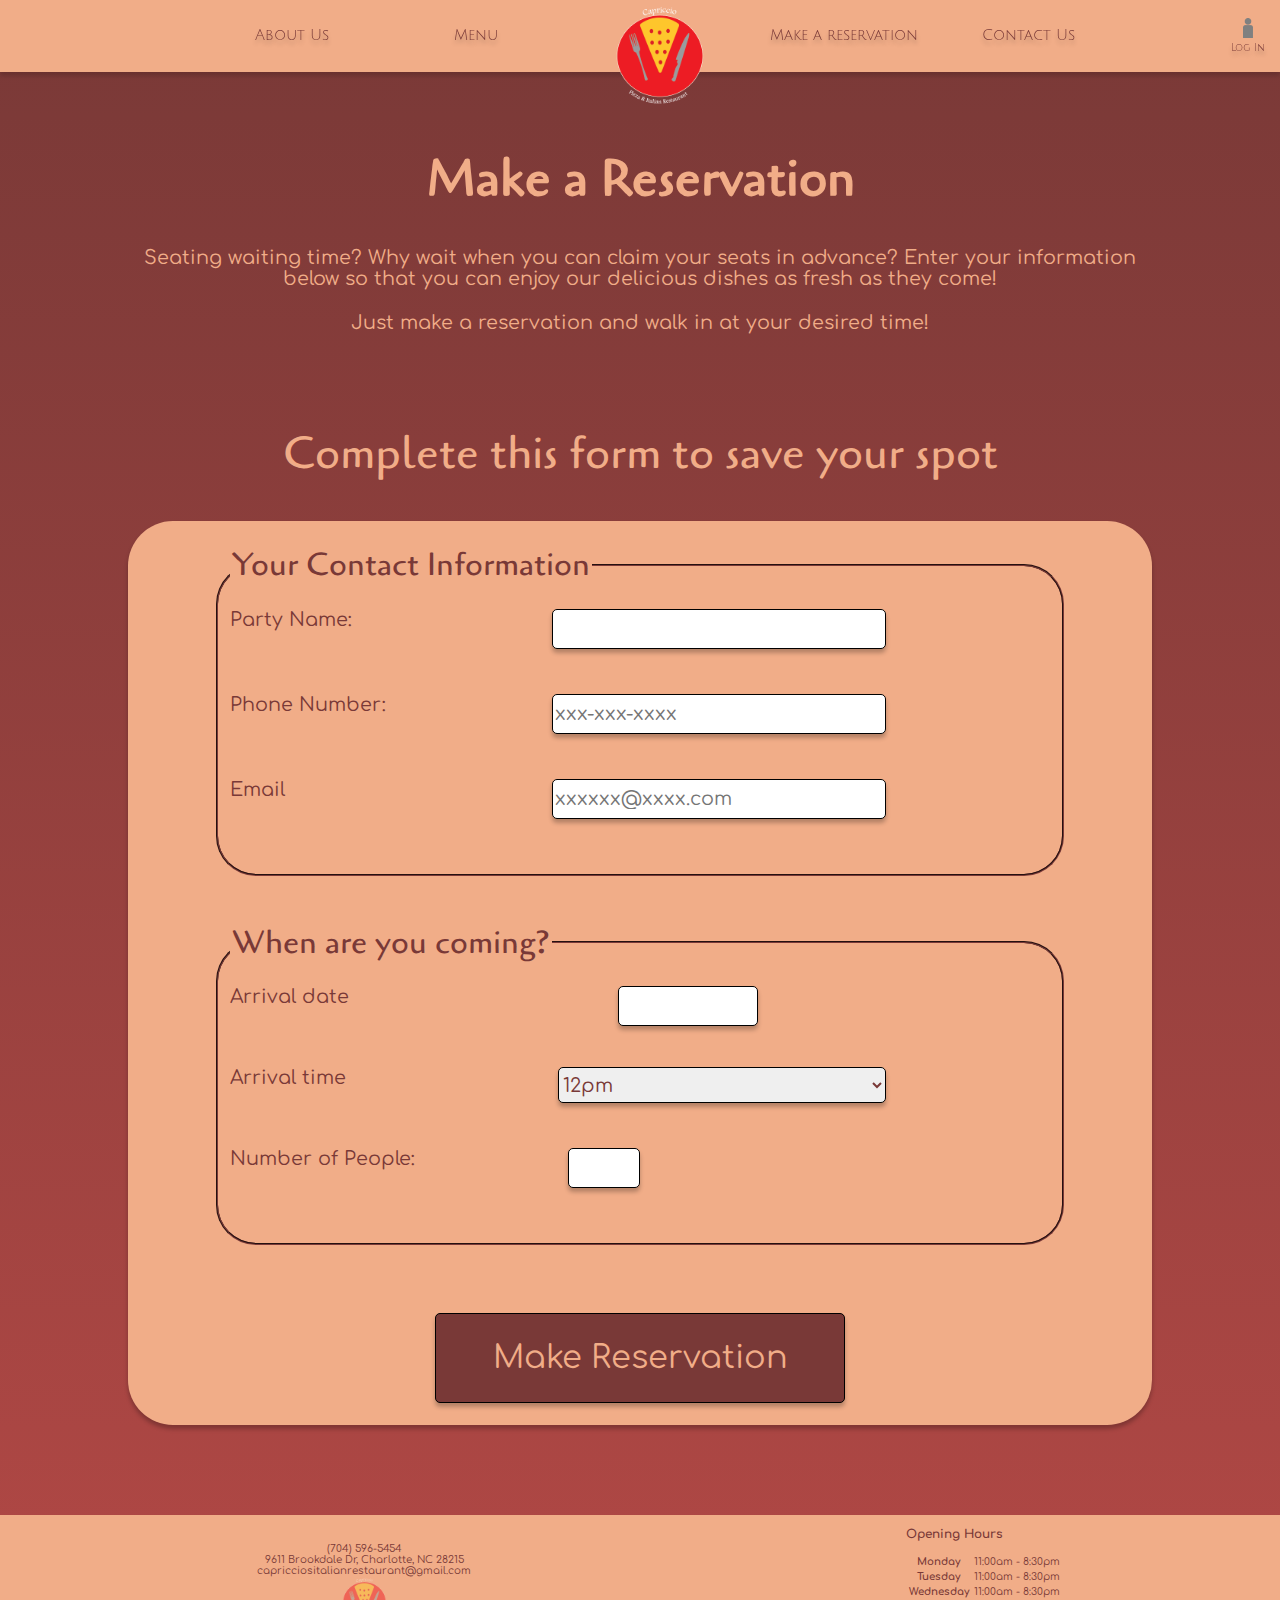
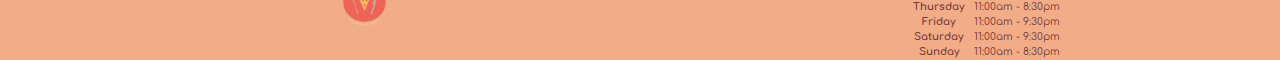
<file: reservations_costumer.html>
<!DOCTYPE html>
<html lang="en">

<head>
    <meta charset="UTF-8">
    <meta http-equiv="X-UA-Compatible" content="IE=edge">
    <meta name="viewport" content="width=device-width, initial-scale=1.0">
    <link rel="stylesheet" href="./styles/main_sheet.css">
    <link rel="stylesheet" href="./styles/navbar.css">
    <link rel="stylesheet" href="./styles/reservation_costumer.css">
    <link rel="stylesheet" href="./styles/footer.css">    
    <link rel="stylesheet" href="./styles/jqueryui/jquery-ui.min.css">
    <link rel="stylesheet" href="./styles/jqueryui/jquery-ui.structure.min.css">
    <link rel="stylesheet" href="./styles/jqueryui/jquery-ui.theme.min.css">
    <link rel="font" href="./fonts/JuliusSansOne-Regular.ttf">
    <link rel="font" href="./fonts/Comfortaa-VariableFont_wght.ttf"> 
    <!--IMPORT JQUERY-->
    <script src="https://ajax.googleapis.com/ajax/libs/jquery/3.6.1/jquery.min.js"></script>
    <!--IMPORT DATEPICKER UI (CALENDAR)-->
    <script src="./scripts/jquery-ui.min.js"></script>
    <script src="./scripts/navbar.js"></script>
    <script src="./scripts/reservations_costumer.js"></script>
    <title>Capriccio | Reservations</title>
</head>


<body>

    <!--Header with Navbar present on nearly every page-->
    <header>
        <nav>
            <ul class="nav_links">
                <li class="nav_link"><a href="aboutUs.html">About Us</a></li>
                <li class="nav_link"><a href="menu.html">Menu</a></li>
                <li class ="nav_link"><a href="index.html"><img src="./images/logo.png" alt="capriccio_logo"></a></li>    
                <li class="nav_link"><a href="reservations_costumer.html">Make a reservation</a></li>
                <li class="nav_link"><a href="contact.html">Contact Us</a></li>
            </ul>
        </nav>
        <span class="log_in">
            <img src="./images/logInImage.png" alt="log_in_image">
            <a href="./logIn.html">Log In</a>
        </span>
    </header>
    
    <!--Main content of the webpage-->
    
    <main>
        <section id="title_section">
            <h1>Make a Reservation</h1>
            <p>
                Seating waiting time? Why wait when you can claim your seats in advance? Enter your information below so that you can enjoy our delicious dishes as fresh as they come!
            </p>
            <p>
                Just make a reservation and walk in at your desired time!
            </p>
        </section>
        <section id="form_section">
            <h2>Complete this form to save your spot</h2>
            <form action="#">
                <fieldset id="contact_information">
                    <legend>Your Contact Information</legend>
                    <div class="input_pair">
                        <label for="name">Party Name: </label>
                        <input type="text" name='name' id="name" required>
                    </div>
                    <div class="input_pair">
                        <label for="phone_number">Phone Number: </label>
                        <input type="tel" name='phone_number' id="phone_number" required placeholder="xxx-xxx-xxxx">
                    </div>
                    <div class="input_pair">
                        <label for="email">Email</label>
                        <input type="email" name='email' id="email" placeholder="xxxxxx@xxxx.com">        
                    </div>
                </fieldset>
                <fieldset id="time_information">
                    <legend>When are you coming?</legend>
                    <!--Datepicker widget-->
                    <div class="input_pair">
                        <label for="datepicker">Arrival date</label>
                        <label><input type="text" id="datepicker" name='datepicker' readonly></label>
                    </div>                    
                    <div class="input_pair">
                        <label for="time">Arrival time</label>
                        <select name="time" id="time" required>
                            <option value="12pm">12pm</option>
                            <option value="1pm">1pm</option>
                            <option value="2pm">2pm</option>
                            <option value="3pm">3pm</option>
                            <option value="4pm">4pm</option>
                            <option value="5pm">5pm</option>
                            <option value="6pm">6pm</option>
                            <option value="7pm">7pm</option>
                            <option value="8pm">8pm</option>
                        </select>
                    </div>
                    <div class="input_pair">
                        <label for="num_people">Number of People: </label>
                        <input type="number" name='num_people' id="num_people" min="1" max="12" required>
                    </div>
                </fieldset>
                <input id='submit_btn' type="submit" value="Make Reservation">
            </form>
        </section>
    </main>

  <!---->  <!--Footer present on nearly every page-->
    <footer>
        <div class="container" >
            <section id="foot_info_sec">
                <ul>
                    <li>(704) 596-5454</li>
                    <li>9611 Brookdale Dr, Charlotte, NC 28215</li>
                    <li>capricciositalianrestaurant@gmail.com</li>
                    <li><img src="./images/logo.png" alt="logo_image"></li>
                </ul>
            </section>
            <section id="foot_hours_sec">
                <h3>Opening Hours</h3>
                <table>
                    <tr>
                        <th>Monday</th>
                        <td>11:00am - 8:30pm</td>
                    </tr>
                    <tr>
                        <th>Tuesday</th>
                        <td>11:00am - 8:30pm</td>
                    </tr>
                    <tr>
                        <th>Wednesday</th>
                        <td>11:00am - 8:30pm</td>
                    </tr>
                    <tr>
                        <th>Thursday</th>
                        <td>11:00am - 8:30pm</td>
                    </tr>
                    <tr>
                        <th>Friday</th>
                        <td>11:00am - 9:30pm</td>
                    </tr>
                    <tr>
                        <th>Saturday</th>
                        <td>11:00am - 9:30pm</td>
                    </tr>
                    <tr>
                        <th>Sunday</th>
                        <td>11:00am - 8:30pm</td>
                    </tr>
                </table>
            </section>
        </div>
    </footer>
</body>

</html>
</file>
<file: styles/main_sheet.css>
html{
    margin: auto;
    background-image: linear-gradient(#793937, #B24845);
    
}
body{
    margin: 0px;
    width: 100%;    
}
main{    
    margin-top: 16vh;    
}
footer .container{
    margin: 0px;
}
button{
    cursor: pointer;
}
</file>
<file: styles/navbar.css>
@font-face{
    font-family: JuliusSansOne;
    src: url(../fonts/JuliusSansOne-Regular.ttf);
}
header{
    position: fixed;
    top: 0;
    width: 100%;
    height: 8vh;
    background-color: #F1AD88;
    box-shadow: 0px 4px 4px rgba(0, 0, 0, 0.15);
    z-index: 10;
}
nav{
    height: 8vh;
    width: 75%;
    margin: auto;
}
.nav_links{
    height: 8vh;
    margin-top: auto;
    list-style: none;
    display: flex;
    flex-direction: row;
}
.nav_link{
    margin: auto;
    width: 20%;
    text-align: center;
}
.nav_link a, .log_in a{
    font-family: JuliusSansOne;
    font-size: 1.2vw;
    color:#793937;
    text-decoration: none;
    text-shadow: 0px 4px 4px rgba(0, 0, 0, 0.25);
    line-height: 20px;
}
.nav_links img{
    width: 8vw;
    position: relative;
    top: 0.25vw
}

.log_in{
    position: relative;
    top: -6vh;
    margin: auto;
    float: right;
    width: 5vw;
    display: flex;
    flex-direction: column;
    align-items: center;
}
.log_in img{
    width: 0.8vw;
}
.log_in a{
    font-size: 0.8vw;
}


/*CLASSES THAT ARE ADDED BY JAVASCRIPT*/
.nav_link .hovered{
    color: yellow;
    border-bottom: solid yellow;
    transition: 0.2s;
}
</file>
<file: styles/contact.css>
@font-face{
    font-family: Calgiostro;
    src: url(../fonts/Cagliostro-Regular.ttf);
}
@font-face{
    font-family: Comfortaa;
    src: url(../fonts/Comfortaa-VariableFont_wght.ttf)
}
h1{
    text-align: center;
    font-family: Calgiostro;
    color: #FC766A;
    font-size: 4vw;
}
.container{ 
    display: flex;
    flex-direction: row;  
    margin-bottom: 10vh;  
    margin-top: 5vh;   
}
section{    
    width: 20%;  
    height: 100%;
    text-align: center;
}
.img_container{   
    text-align: center;
}
.contact_img{
    width: 10vw;
}
#phone_img{
    width: 6vw;
    height: 14vh;
}
h2{
    font-family: Comfortaa;
    color: #FC766A;
    font-size: 2.5vw;
}
p, address{
    font-family: Comfortaa;
    color: #FC766A;
    font-size: 1.5vw;
}
</file>
<file: styles/footer.css>
@font-face{
    font-family: Comfortaa;
    src: url(../fonts/Comfortaa-VariableFont_wght.ttf);
}
footer{
    background-color: #F1AD88;    
    font-family: Comfortaa;
    width: 100%;
    z-index: 5;
}
.container{
    display: flex;
    justify-content: space-evenly;
}
footer section{
    margin: auto;    
    color: #793937;
    font-size: 0.8vw;
}
#foot_info_sec{
    text-align: center;

}
#foot_info_sec ul{
    list-style: none;
}
#foot_info_sec ul img{
    width: 4vw;
    opacity: 0.5;
}
</file>
<file: styles/login.css>
@font-face{
    font-family: Comfortaa;
    src: url(../fonts/Comfortaa-VariableFont_wght.ttf)
}
@font-face{
    font-family: Calgiostro;
    src: url(../fonts/Cagliostro-Regular.ttf);
}
body{
    margin: 0;
    background-color:bisque;
}
header{       
    position: fixed; 
    top: 0;    
    width: 100%;
    height: 10vh;
    background-color: #793937;        
    display: flex;
    flex-direction: row;       
}
header a{
    border: solid beige;
    border-radius: 50%;
    float: left;
    font-size: 3vw;
    font-weight: bolder;
    color: beige;
    text-decoration: none;
    margin-left: 2.5%;    
    padding-left: 10px;
    padding-right: 10px;
    box-shadow: 0px 4px 4px rgba(0, 0, 0, 0.25);
}
main{        
    margin-top: 15vh;
    height: 80%;
}
#title_section{
    margin-left: 10%;
    margin-right: 10%;
    font-family: Cagliostro;
    text-align: center;
}
h1{
    text-align: center;
    font-family: Calgiostro;
    font-size: 4vw;
    font-weight: bold;    
    color: #793937;
}
p{
    font-family: Calgiostro;
    color: #793937;
    font-size: 1.5vw;
}
form{    
    border: 2px groove #793937;
    border-radius: 20px;    
    background-image: linear-gradient(#793937, #B24845);;
    box-shadow: 0px 4px 4px rgba(0, 0, 0, 0.25);
    width: 80%;        
    height: 80%;
    margin: auto;
    margin-top: 5%;
    margin-bottom: 10%; 
    padding-top: 5%;
    padding-bottom: 20px;
    display: flex;
    flex-direction: column;
    justify-content: space-between;    
}
form div, form button{    
    width: 70%;
    height: 40%;
    margin-left: 15%;          
    margin-right: 15%;   
    margin-bottom: 5%;       
}
label{             
    font-family: Comfortaa;          
    font-size: 1.5vw;
    color:beige;
}
input{
    margin-right: 15%;
    font-family: Comfortaa;          
    font-size: 1.5vw;    
    float: right;    
    box-shadow: 0px 4px 4px rgba(0, 0, 0, 0.25);
    background-color:beige; 
    color:#B24845;
    border-radius: 5px;
}
form button{        
    box-shadow: 0px 4px 4px rgba(0, 0, 0, 0.25);
    font-family: Comfortaa;          
    font-size: 2vw;
    background-color:beige;    
}
</file>
<file: styles/menu.css>
@font-face{
    font-family: Cagliostro;
    src: url(../fonts/Cagliostro-Regular.ttf);
}
@font-face{
    font-family: Comfortaa;
    src: url(../fonts/Comfortaa-VariableFont_wght.ttf);
}
h1{
    margin: 0;
    text-align: center;
    color: #FC766A;
    font-family: Cagliostro;    
    font-size: 4vw;
    font-weight: bold;
}
.menu_container{            
    display: flex;
    flex-direction: column;    
}
.menu_section{                
    font-family: Comfortaa;
    display: flex;
    flex-wrap: wrap;
    justify-content: center;   
    margin-top: 5vh;    
    padding-top: 5vh
}
.menu_section:nth-child(odd){
    color: #FC766A;
}
.menu_section:nth-child(even){
    background-color: #FC766A;
    color: #793937;
}
.menu_section:nth-child(odd) .dish_container{
    border-bottom: solid #FC766A;
}
.menu_section:nth-child(even) .dish_container{
    border-bottom: solid #793937;
}
.menu_section h2{    
    width: 95%;
    margin: auto;        
    text-align: center;
    font-size: 2.6vw;
}
.section_description{
    width: 80%;
    margin: auto;
    text-align: center;    
}
.dish_container{
    margin-bottom: 3vh;
    margin-top: 3vh;
    margin-left: 0.8vw;
    margin-right: 0.8vw;    
    font-size: 1.6vw;
    flex: 0 1 30%;    
}
.dish_name{
    margin-left: 1vw;
    margin-right: 1vw;    
    font-weight: bold;
}
.dish_decription, .dish_description{
    margin-left: 1vw;
    margin-right: 1vw;    
    font-weight: normal;
}
.dish_price{
    margin-left: 1vw;
    margin-right: 1vw;    
    text-align: right;
    font-weight: lighter;
}
.toppings{
    margin-left: 1vw;
    margin-right: 1vw;    
    font-weight: normal;
}
.pizza_prices, .topping_prices{
    list-style: none;    
    text-align: right;
}
.pizza_dish_container .toppings{
    margin-top: 5px;
}
</file>
<file: styles/reservation_admin.css>
@font-face{
    font-family: Comfortaa;
    src: url(../fonts/Comfortaa-VariableFont_wght.ttf)
}
@font-face{
    font-family: Calgiostro;
    src: url(../fonts/Cagliostro-Regular.ttf);
}
body{
    margin: 0;
    background-color:bisque;
}
main{        
    margin-top: 5vh;
    height: 80%;
}
h1{
    text-align: center;
    font-family: Calgiostro;
    font-size: 4vw;
    font-weight: bold;    
    color: #793937;
}
h2{
    text-align: center;
    font-family: Comfortaa;
    font-size: 2vw;
    font-weight: bold;    
    color: #793937;
}
#tabs{
    margin: auto;
    width: 80%;
}
#tabs ul{
    display: flex;
    justify-content: space-between;
    height: 7.5vh;
    background-color: #793937;
    font-size: 1.5vw;
    font-family: Comfortaa;
}
#tabs ul li{
    border-radius: 10px;
    width: 30%;
    height: 70%;
    color: #793937;
    box-shadow: 0px px 4px rgba(0, 0, 0, 0.25);;
}
#tabs ul li a{
    width: 90%;
    height: 70%;
    text-align: center;
}
.reservation{
    border-bottom: solid #793937;
    font-size: 1vw;
    font-family: Comfortaa;
}
.reservation > p{
    position: relative;
    left: 5vw;
}
.reservation > p:first-child{
    font-weight: bolder;
    text-decoration: underline;
    left: 2vw;
}
</file>
<file: styles/reservation_costumer.css>
@font-face{
    font-family: Calgiostro;
    src: url(../fonts/Cagliostro-Regular.ttf);
}
@font-face{
    font-family: Comfortaa;
    src: url(../fonts/Comfortaa-VariableFont_wght.ttf)
}
h1{    
    text-align: center;
    font-family: Calgiostro;
    font-size: 4vw;
    font-weight: bold;
    color: #F1AD88;
}
#title_section p{
    width: 80%;
    margin: auto;
    margin-bottom: 2.5vh;
    text-align: center;
    font-family: Comfortaa;
    font-size: 1.5vw;
    color: #F1AD88;
}
#title_section p:last-child{
    margin-bottom: 10vh;
}
h2{
    text-align: center;
    font-family: Calgiostro;
    font-size: 3.5vw;
    font-weight: 500;
    color: #F1AD88;
}
form{
    padding-top: 2.5vh;
    width: 80%;
    margin: auto;
    margin-bottom: 10vh;
    display: flex;
    flex-direction: column;
    background-color: #F1AD88;
    box-shadow: 0px 4px 4px rgba(0, 0, 0, 0.25);
    border-radius: 45px;
}
fieldset{
    display: flex;
    flex-direction: column;
    width: 80%;
    margin: auto;
    margin-bottom: 5vh;
    padding-top: 2.5vh;
    border: 2px groove #793937;
    border-radius: 40px;
}
legend{
    font-family: Calgiostro;
    font-size: 2.5vw;
    font-weight: 400;
    color: #793937;
}
.input_pair{
    width: 80%;
    display: flex;
    flex-direction: row;
    justify-content: space-between;
    margin-bottom: 5vh;
}
label{
    font-family: Comfortaa;
    height: 4vh;
    font-size: 1.5vw;
    color: #793937;
}
input, select{
    width: 50%;
    height: 4vh;
    font-family: Comfortaa;
    font-size: 1.5vw;
    color: #793937;
    border: 1px solid #000000;
    border-radius: 5px;
    box-shadow: 0px 4px 4px rgba(0, 0, 0, 0.25);
}
#num_people{
    margin-right: 37.5%;    
    text-align: center;
    width: 10%;
}
input[type=submit]{
    margin: auto;
    margin-top: 2.5vh;
    margin-bottom: 2.5vh;
    height: 10vh;
    width: 40%;
    text-align: center;
    font-family: Comfortaa;
    font-size: 2.5vw;
    background-color: #793937;
    color: #F1AD88;
}
</file>
